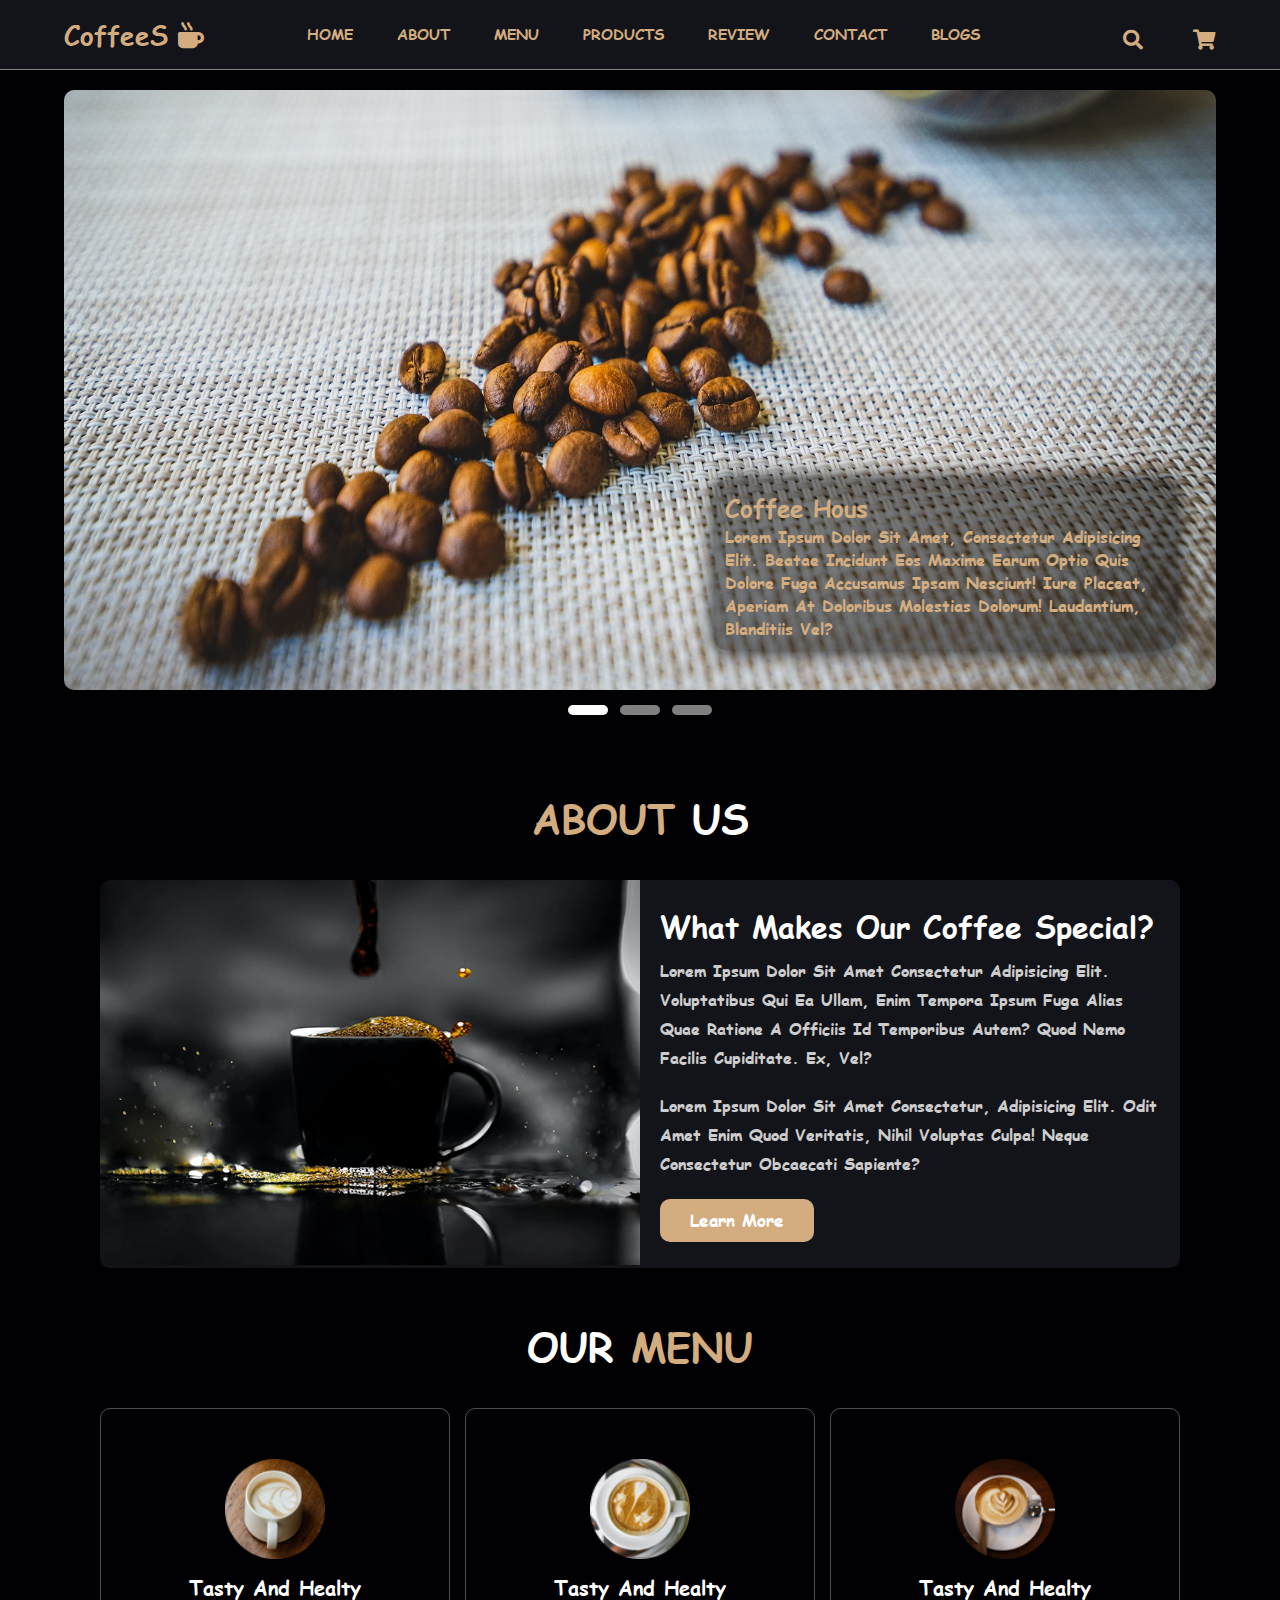
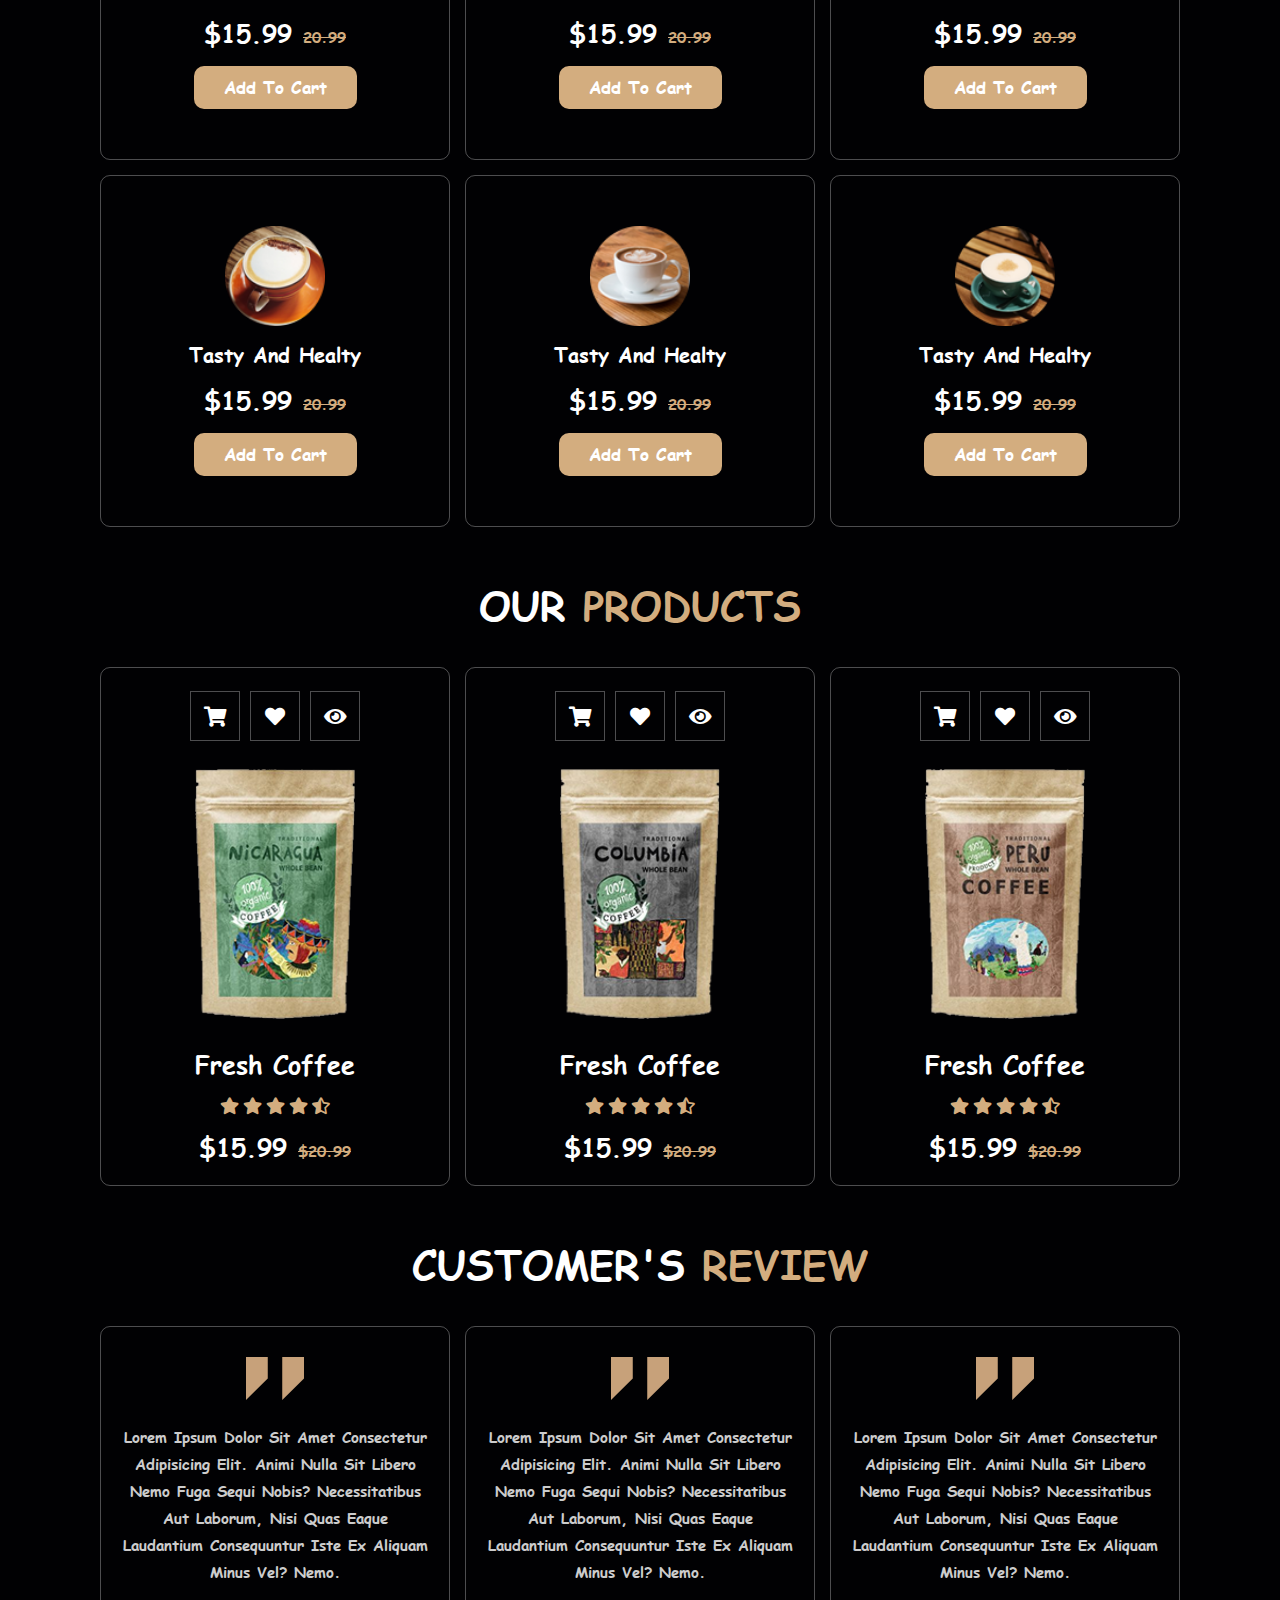
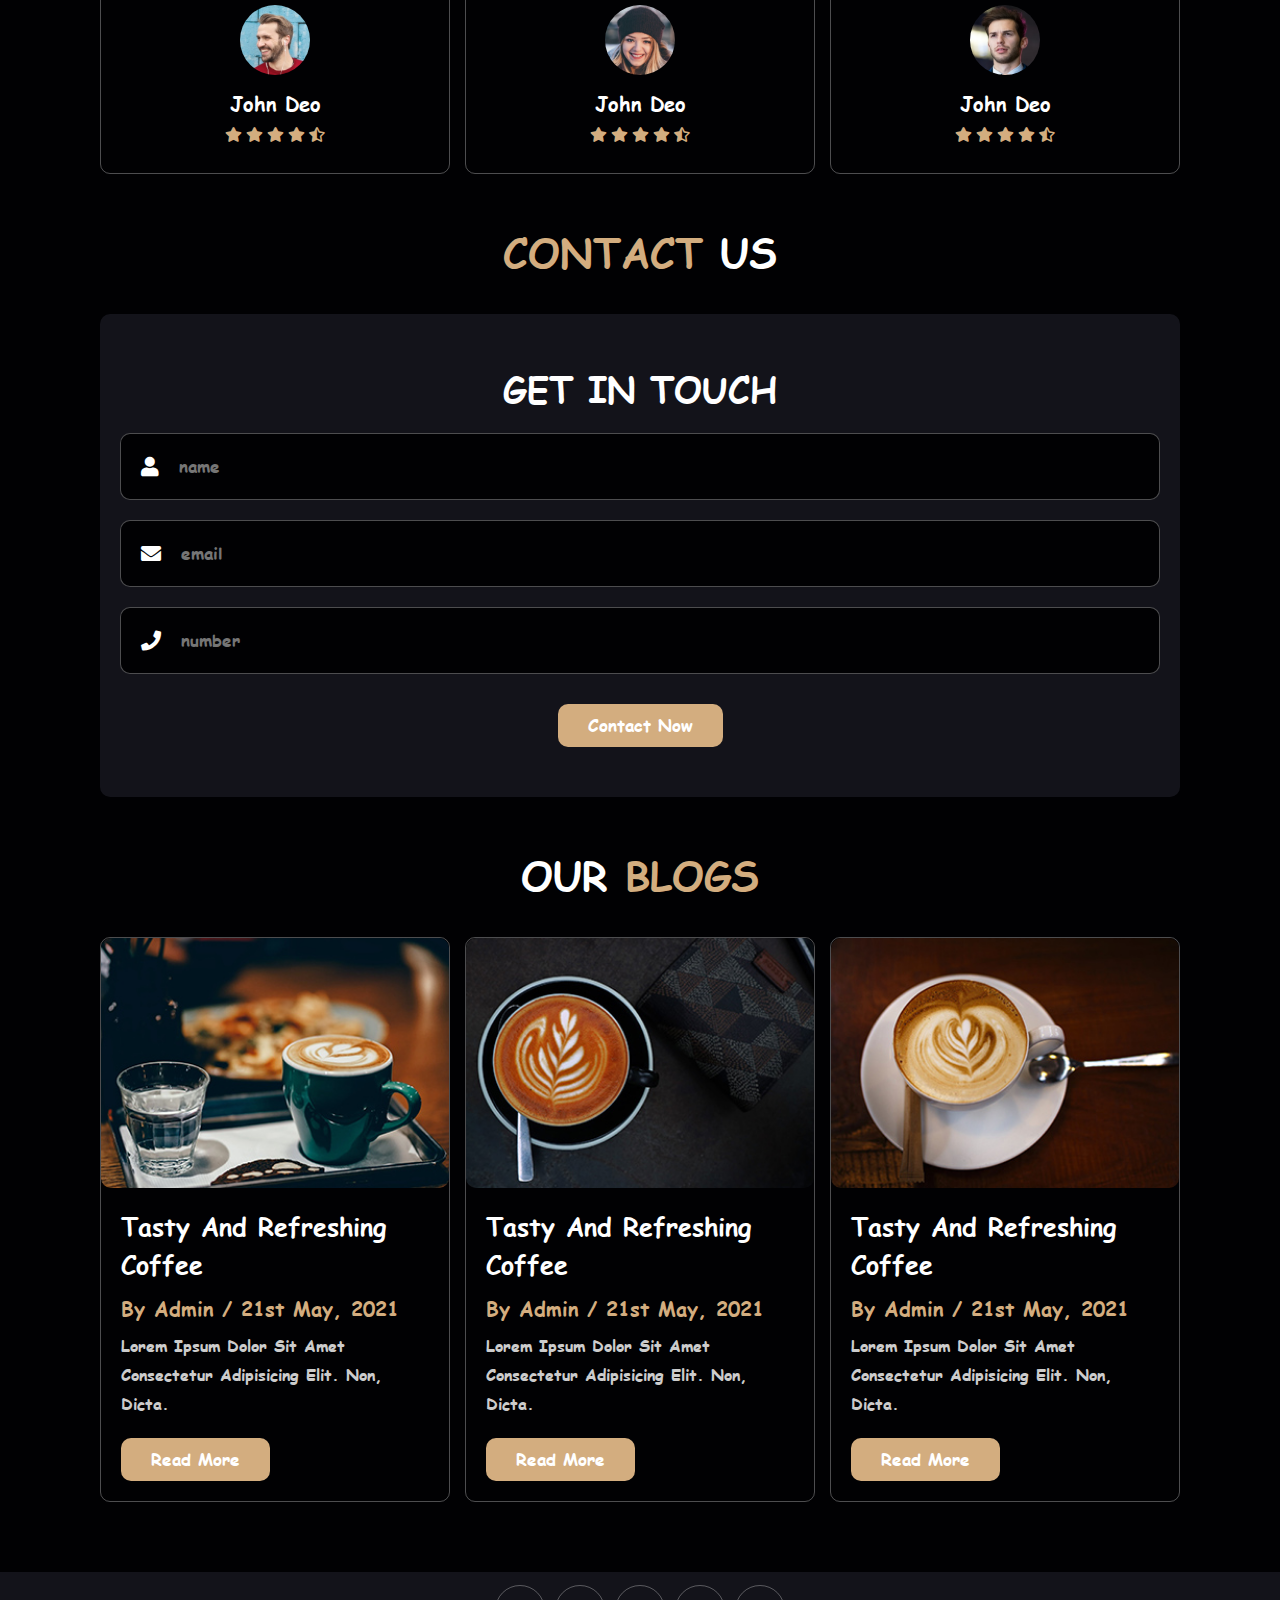
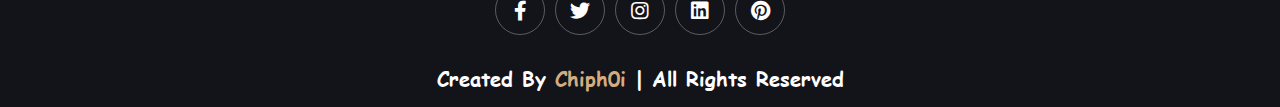
<file: index.html>
<!DOCTYPE html>
<html lang="en">
  <head>
    <meta charset="UTF-8" />
    <meta http-equiv="X-UA-Compatible" content="IE=edge" />
    <meta name="viewport" content="width=device-width, initial-scale=1.0" />
    <link rel="stylesheet" href="./assets/css/style.css" />
    <link rel="stylesheet" href="https://cdnjs.cloudflare.com/ajax/libs/font-awesome/5.15.1/css/all.min.css" />
    <title>CoffeeS</title>
  </head>
  <body>
    <div id="main">
      <!-- header starts -->
      <div id="header">
        <div id="logo" class="logo__header">
          <a href="#home">coffeeS<i class="fas fa-mug-hot"></i></a>
        </div>
        <nav id="menu" class="menu__header">
          <ul class="nav-content">
            <li><a href="#">home</a></li>
            <li><a href="#about">about</a></li>
            <li><a href="#menus">menu</a></li>
            <li><a href="#products">products</a></li>
            <li><a href="#review">review</a></li>
            <li><a href="#contact">contact</a></li>
            <li><a href="#blogs">blogs</a></li>
          </ul>
        </nav>
        <div id="icon-header" class="icon__header">
          <div class="icon-right fas fa-bars" id="menu-btn"></div>
          <div class="icon-right fas fa-shopping-cart" id="cart-icon"></div>
          <div class="icon-right fas fa-search" id="search-icon"></div>
        </div>
        <div class="search-form">
          <input type="search" id="search-box" placeholder="search here..." />
          <label for="search-box" class="fas fa-search"></label>
        </div>
  
        <div class="cart-items-container">
          <div class="cart-item">
            <span class="fas fa-times"></span>
            <img src="./assets/image/cart-item-1.png" alt="" />
            <div class="content">
              <h3>cart item 01</h3>
              <div class="price">$15.99/-</div>
            </div>
          </div>
          <div class="cart-item">
            <span class="fas fa-times"></span>
            <img src="./assets/image/cart-item-2.png" alt="" />
            <div class="content">
              <h3>cart item 02</h3>
              <div class="price">$15.99/-</div>
            </div>
          </div>
          <div class="cart-item">
            <span class="fas fa-times"></span>
            <img src="./assets/image/cart-item-3.png" alt="" />
            <div class="content">
              <h3>cart item 03</h3>
              <div class="price">$15.99/-</div>
            </div>
          </div>
          <div class="cart-item">
            <span class="fas fa-times"></span>
            <img src="./assets/image/cart-item-4.png" alt="" />
            <div class="content">
              <h3>cart item 04</h3>
              <div class="price">$15.99/-</div>
            </div>
          </div>
          <a href="#" class="btn">checkout now</a>
        </div>
      </div>
      <!-- header ends -->
      <!-- slider starts -->
      <div class="slider">
        <div class="slide active">
          <img src="./assets/image/slides/slide1.jpg" alt="" />
          <div class="info__slide">
            <h2>Coffee hous</h2>
            <p>
              Lorem ipsum dolor sit amet, consectetur adipisicing elit. Beatae incidunt eos maxime earum optio quis dolore fuga accusamus ipsam nesciunt! Iure placeat, aperiam at doloribus molestias
              dolorum! Laudantium, blanditiis vel?
            </p>
          </div>
        </div>
        <div class="slide">
          <img src="./assets/image/slides/slide2.jpg" alt="" />
          <div class="info__slide">
            <h2>Coffee hous</h2>
            <p>Lorem ipsum dolor sit amet, consectetur adipisicing elit.</p>
          </div>
        </div>
        <div class="slide">
          <img src="./assets/image/slides/slide2.jpg" alt="" />
          <div class="info__slide">
            <h2>Coffee hous</h2>
            <p>
              Lorem ipsum dolor sit amet, consectetur adipisicing elit. Beatae incidunt eos maxime earum optio quis dolore fuga accusamus ipsam nesciunt! Iure placeat, aperiam at doloribus molestias
              dolorum! Laudantium, blanditiis vel?
            </p>
          </div>
        </div>
        <div class="navigation">
          <i class="fas fa-chevron-left prev-btn"></i>
          <i class="fas fa-chevron-right next-btn"></i>
        </div>
        <div class="navigation__visibility">
          <div class="slide-icon active"></div>
          <div class="slide-icon"></div>
          <div class="slide-icon"></div>
        </div>
      </div>
      <!-- slider ends -->
      <!-- about div starts -->
      <div class="content-main">
        <div class="about" id="about">
          <h1 class="heading"><span>about</span> us</h1>
    
          <div class="row">
            <div class="image">
              <img src="./assets/image/about-img.jpeg" alt="" />
            </div>
    
            <div class="content">
              <h3>what makes our coffee special?</h3>
              <p>
                Lorem ipsum dolor sit amet consectetur adipisicing elit. Voluptatibus qui ea ullam, enim tempora ipsum fuga alias quae ratione a officiis id temporibus autem? Quod nemo facilis cupiditate.
                Ex, vel?
              </p>
              <p>Lorem ipsum dolor sit amet consectetur, adipisicing elit. Odit amet enim quod veritatis, nihil voluptas culpa! Neque consectetur obcaecati sapiente?</p>
              <a href="#" class="btn">learn more</a>
            </div>
          </div>
        </div>
    
        <!-- about div ends -->
    
        <!-- menu div starts  -->
    
        <div id="menus" class="menu" >
          <h1 class="heading">our <span>menu</span></h1>
    
          <div class="box-container">
            <div class="box">
              <img src="./assets/image/menu-1.png" alt="" />
              <h3>tasty and healty</h3>
              <div class="price">$15.99 <span>20.99</span></div>
              <a href="#" class="btn">add to cart</a>
            </div>
    
            <div class="box">
              <img src="./assets/image/menu-2.png" alt="" />
              <h3>tasty and healty</h3>
              <div class="price">$15.99 <span>20.99</span></div>
              <a href="#" class="btn">add to cart</a>
            </div>
    
            <div class="box">
              <img src="./assets/image/menu-3.png" alt="" />
              <h3>tasty and healty</h3>
              <div class="price">$15.99 <span>20.99</span></div>
              <a href="#" class="btn">add to cart</a>
            </div>
    
            <div class="box">
              <img src="./assets/image/menu-4.png" alt="" />
              <h3>tasty and healty</h3>
              <div class="price">$15.99 <span>20.99</span></div>
              <a href="#" class="btn">add to cart</a>
            </div>
    
            <div class="box">
              <img src="./assets/image/menu-5.png" alt="" />
              <h3>tasty and healty</h3>
              <div class="price">$15.99 <span>20.99</span></div>
              <a href="#" class="btn">add to cart</a>
            </div>
    
            <div class="box">
              <img src="./assets/image/menu-6.png" alt="" />
              <h3>tasty and healty</h3>
              <div class="price">$15.99 <span>20.99</span></div>
              <a href="#" class="btn">add to cart</a>
            </div>
          </div>
        </div>
    
        <!-- menu div ends -->
    
        <div class="products" id="products">
          <h1 class="heading">our <span>products</span></h1>
    
          <div class="box-container">
            <div class="box">
              <div class="icons">
                <a href="#" class="fas fa-shopping-cart"></a>
                <a href="#" class="fas fa-heart"></a>
                <a href="#" class="fas fa-eye"></a>
              </div>
              <div class="image">
                <img src="./assets/image/product-1.png" alt="" />
              </div>
              <div class="content">
                <h3>fresh coffee</h3>
                <div class="stars">
                  <i class="fas fa-star"></i>
                  <i class="fas fa-star"></i>
                  <i class="fas fa-star"></i>
                  <i class="fas fa-star"></i>
                  <i class="fas fa-star-half-alt"></i>
                </div>
                <div class="price">$15.99 <span>$20.99</span></div>
              </div>
            </div>
    
            <div class="box">
              <div class="icons">
                <a href="#" class="fas fa-shopping-cart"></a>
                <a href="#" class="fas fa-heart"></a>
                <a href="#" class="fas fa-eye"></a>
              </div>
              <div class="image">
                <img src="./assets/image/product-2.png" alt="" />
              </div>
              <div class="content">
                <h3>fresh coffee</h3>
                <div class="stars">
                  <i class="fas fa-star"></i>
                  <i class="fas fa-star"></i>
                  <i class="fas fa-star"></i>
                  <i class="fas fa-star"></i>
                  <i class="fas fa-star-half-alt"></i>
                </div>
                <div class="price">$15.99 <span>$20.99</span></div>
              </div>
            </div>
    
            <div class="box">
              <div class="icons">
                <a href="#" class="fas fa-shopping-cart"></a>
                <a href="#" class="fas fa-heart"></a>
                <a href="#" class="fas fa-eye"></a>
              </div>
              <div class="image">
                <img src="./assets/image/product-3.png" alt="" />
              </div>
              <div class="content">
                <h3>fresh coffee</h3>
                <div class="stars">
                  <i class="fas fa-star"></i>
                  <i class="fas fa-star"></i>
                  <i class="fas fa-star"></i>
                  <i class="fas fa-star"></i>
                  <i class="fas fa-star-half-alt"></i>
                </div>
                <div class="price">$15.99 <span>$20.99</span></div>
              </div>
            </div>
          </div>
        </div>
    
        <!-- review div starts  -->
    
        <div class="review" id="review">
          <h1 class="heading">customer's <span>review</span></h1>
    
          <div class="box-container">
            <div class="box">
              <img src="./assets/image/quote-img.png" alt="" class="quote" />
              <p>
                Lorem ipsum dolor sit amet consectetur adipisicing elit. Animi nulla sit libero nemo fuga sequi nobis? Necessitatibus aut laborum, nisi quas eaque laudantium consequuntur iste ex aliquam
                minus vel? Nemo.
              </p>
              <img src="./assets/image/pic-1.png" class="user" alt="" />
              <h3>john deo</h3>
              <div class="stars">
                <i class="fas fa-star"></i>
                <i class="fas fa-star"></i>
                <i class="fas fa-star"></i>
                <i class="fas fa-star"></i>
                <i class="fas fa-star-half-alt"></i>
              </div>
            </div>
    
            <div class="box">
              <img src="./assets/image/quote-img.png" alt="" class="quote" />
              <p>
                Lorem ipsum dolor sit amet consectetur adipisicing elit. Animi nulla sit libero nemo fuga sequi nobis? Necessitatibus aut laborum, nisi quas eaque laudantium consequuntur iste ex aliquam
                minus vel? Nemo.
              </p>
              <img src="./assets/image/pic-2.png" class="user" alt="" />
              <h3>john deo</h3>
              <div class="stars">
                <i class="fas fa-star"></i>
                <i class="fas fa-star"></i>
                <i class="fas fa-star"></i>
                <i class="fas fa-star"></i>
                <i class="fas fa-star-half-alt"></i>
              </div>
            </div>
    
            <div class="box">
              <img src="./assets/image/quote-img.png" alt="" class="quote" />
              <p>
                Lorem ipsum dolor sit amet consectetur adipisicing elit. Animi nulla sit libero nemo fuga sequi nobis? Necessitatibus aut laborum, nisi quas eaque laudantium consequuntur iste ex aliquam
                minus vel? Nemo.
              </p>
              <img src="./assets/image/pic-3.png" class="user" alt="" />
              <h3>john deo</h3>
              <div class="stars">
                <i class="fas fa-star"></i>
                <i class="fas fa-star"></i>
                <i class="fas fa-star"></i>
                <i class="fas fa-star"></i>
                <i class="fas fa-star-half-alt"></i>
              </div>
            </div>
          </div>
        </div>
    
        <!-- review div ends -->
    
        <!-- contact div starts  -->
    
        <div class="contact" id="contact">
          <h1 class="heading"><span>contact</span> us</h1>
    
          <div class="row">
    
            <form action="">
              <h3>get in touch</h3>
              <div class="inputBox">
                <span class="fas fa-user"></span>
                <input type="text" placeholder="name" />
              </div>
              <div class="inputBox">
                <span class="fas fa-envelope"></span>
                <input type="email" placeholder="email" />
              </div>
              <div class="inputBox">
                <span class="fas fa-phone"></span>
                <input type="number" placeholder="number" />
              </div>
              <input type="submit" value="contact now" class="btn" />
            </form>
          </div>
        </div>
    
        <!-- contact div ends -->
    
        <!-- blogs div starts  -->
    
        <div class="blogs" id="blogs">
          <h1 class="heading">our <span>blogs</span></h1>
    
          <div class="box-container">
            <div class="box">
              <div class="image">
                <img src="./assets/image/blog-1.jpeg" alt="" />
              </div>
              <div class="content">
                <a href="#" class="title">tasty and refreshing coffee</a>
                <span>by admin / 21st may, 2021</span>
                <p>Lorem ipsum dolor sit amet consectetur adipisicing elit. Non, dicta.</p>
                <a href="#" class="btn">read more</a>
              </div>
            </div>
    
            <div class="box">
              <div class="image">
                <img src="./assets/image/blog-2.jpeg" alt="" />
              </div>
              <div class="content">
                <a href="#" class="title">tasty and refreshing coffee</a>
                <span>by admin / 21st may, 2021</span>
                <p>Lorem ipsum dolor sit amet consectetur adipisicing elit. Non, dicta.</p>
                <a href="#" class="btn">read more</a>
              </div>
            </div>
    
            <div class="box">
              <div class="image">
                <img src="./assets/image/blog-3.jpeg" alt="" />
              </div>
              <div class="content">
                <a href="#" class="title">tasty and refreshing coffee</a>
                <span>by admin / 21st may, 2021</span>
                <p>Lorem ipsum dolor sit amet consectetur adipisicing elit. Non, dicta.</p>
                <a href="#" class="btn">read more</a>
              </div>
            </div>
          </div>
        </div>
    
        <!-- blogs div ends -->
      </div>
    
        <!-- footer div starts  -->
    
        <div class="footer">
          <div class="share">
            <a href="#" class="fab fa-facebook-f"></a>
            <a href="#" class="fab fa-twitter"></a>
            <a href="#" class="fab fa-instagram"></a>
            <a href="#" class="fab fa-linkedin"></a>
            <a href="#" class="fab fa-pinterest"></a>
          </div>
          <div class="credit">created by <span>chiph0i</span> | all rights reserved</div>
        </div>
    <script src="./assets/javascript/script.js"></script>
  </body>
</html>
</file>
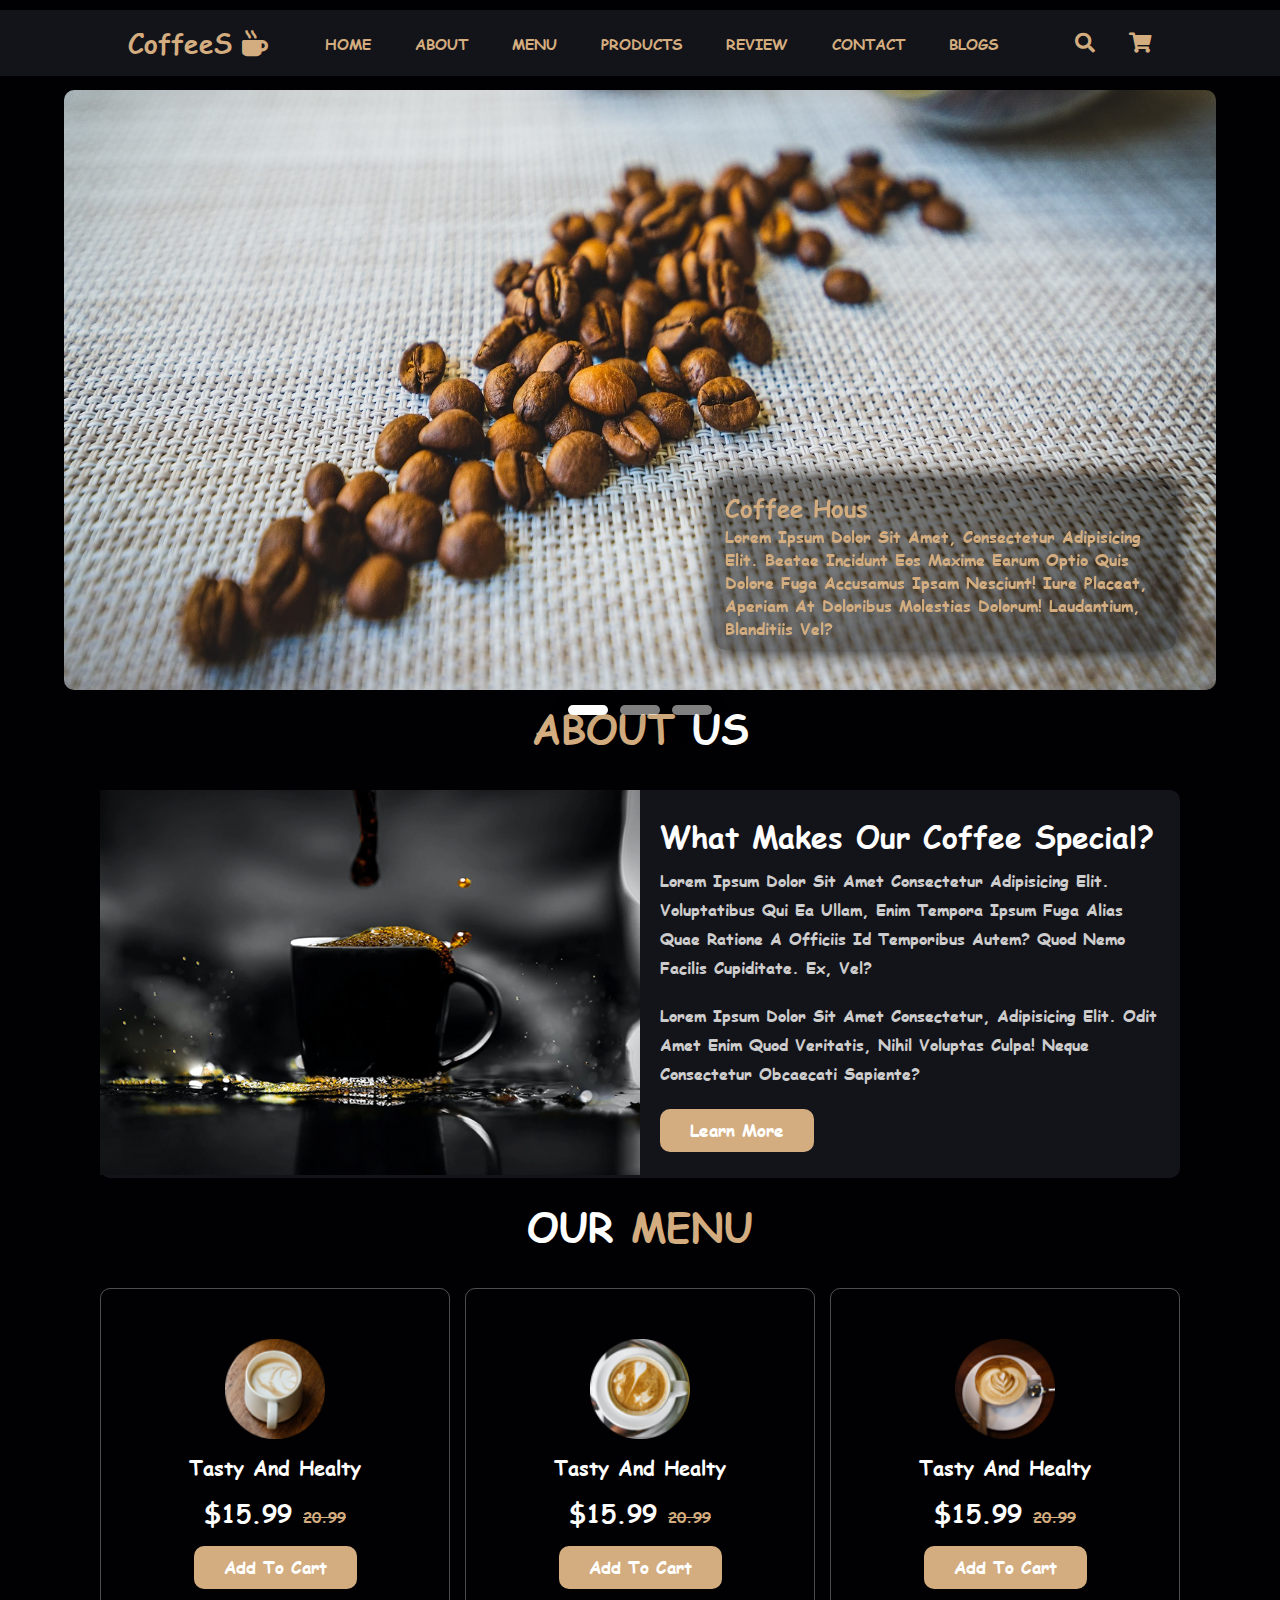
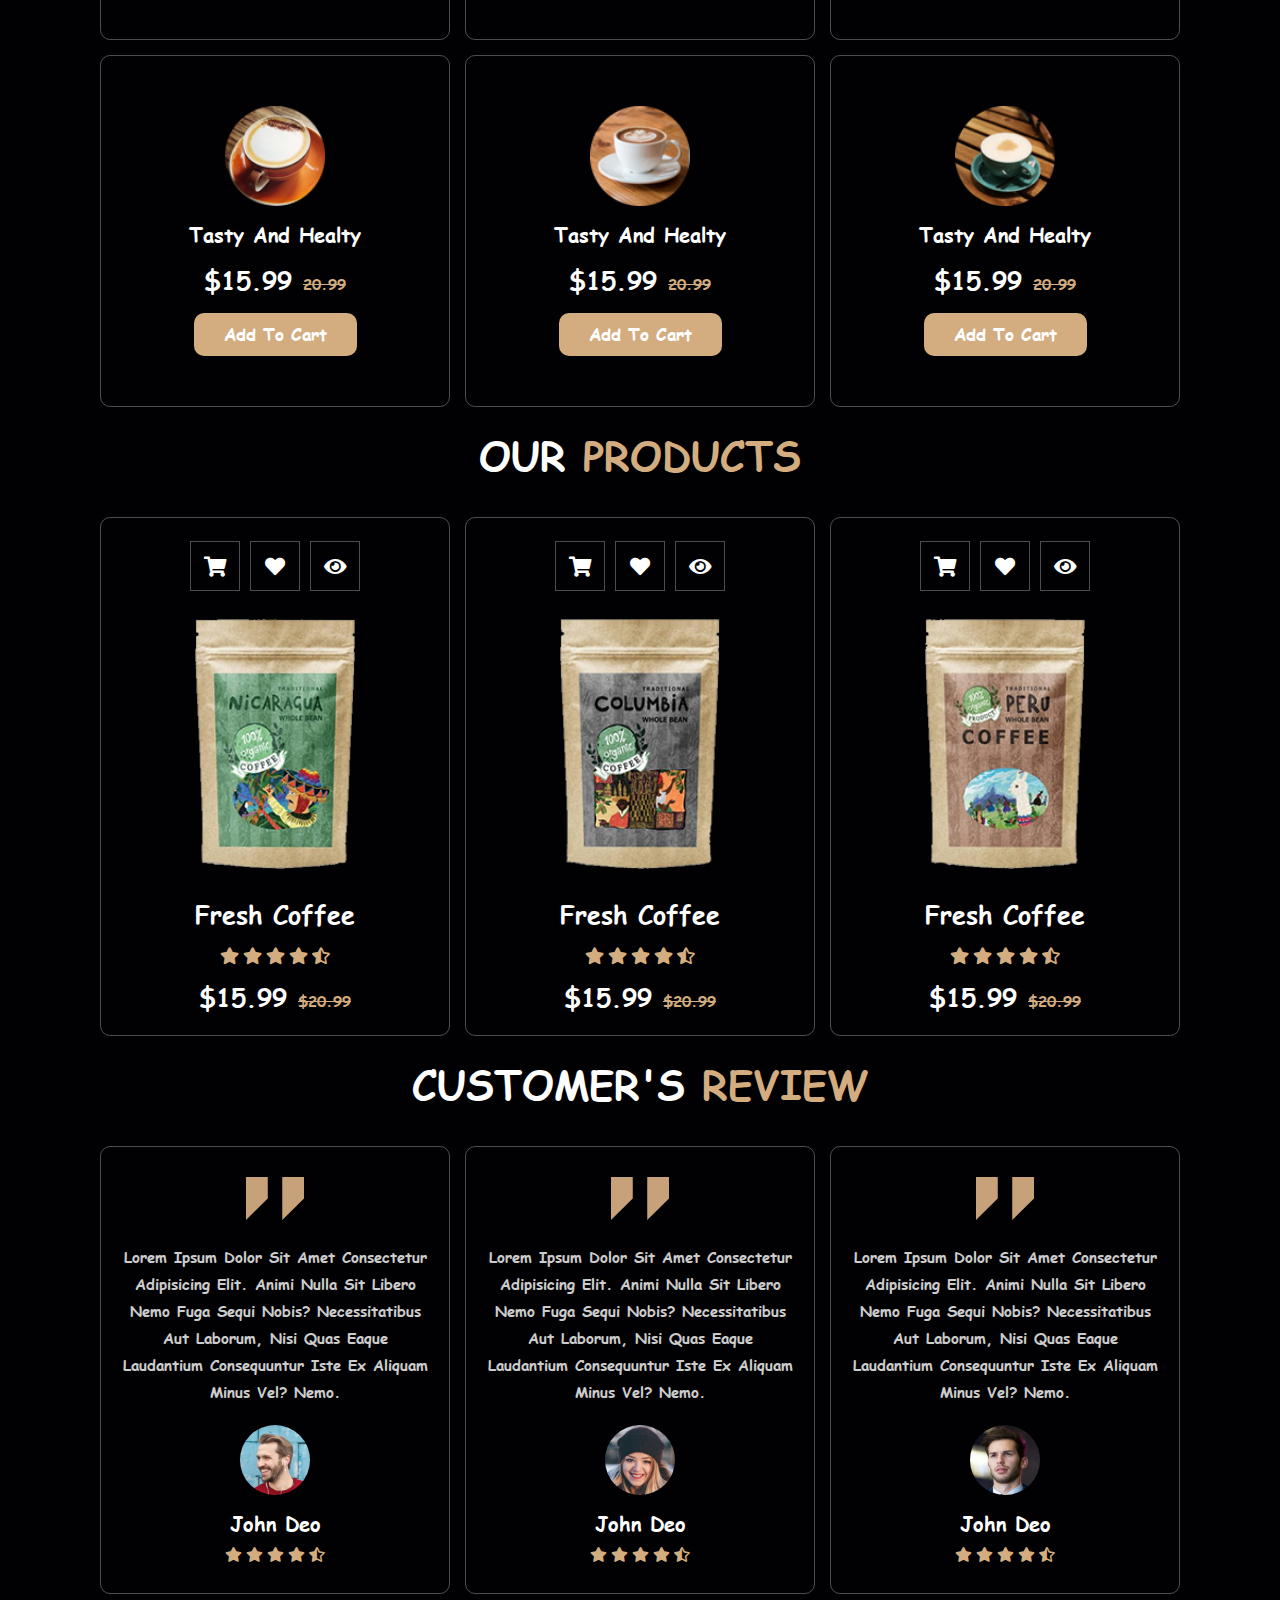
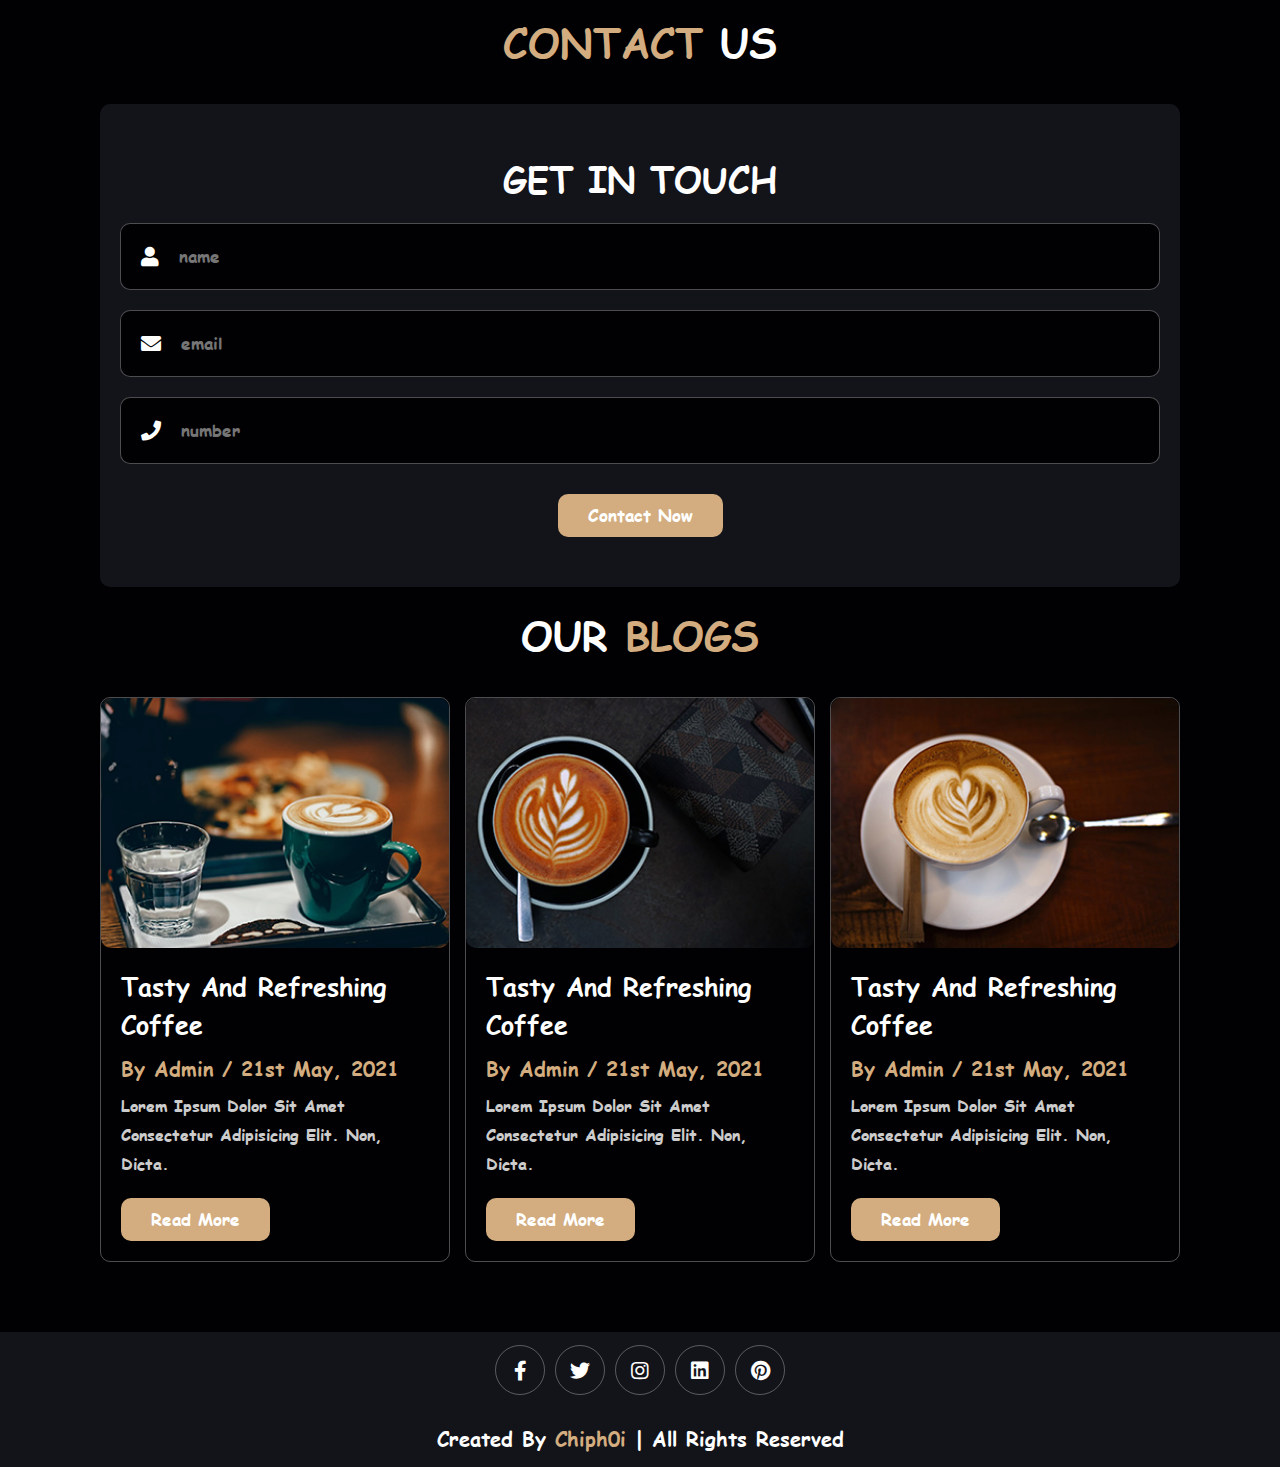
<file: coffeeS/index.html>
<!DOCTYPE html>
<html lang="en">
  <head>
    <meta charset="UTF-8" />
    <meta http-equiv="X-UA-Compatible" content="IE=edge" />
    <meta name="viewport" content="width=device-width, initial-scale=1.0" />
    <link rel="stylesheet" href="./assets/css/style.css" />
    <link rel="stylesheet" href="https://cdnjs.cloudflare.com/ajax/libs/font-awesome/5.15.1/css/all.min.css" />
    <title>CoffeeS</title>
  </head>
  <body>
    <div id="main">
      <!-- header starts -->
      <div id="header">
        <div id="logo" class="logo__header">
          <a href="#home">coffeeS<i class="fas fa-mug-hot"></i></a>
        </div>
        <nav id="menu" class="menu__header">
          <ul class="nav-content">
            <li><a href="#home">home</a></li>
            <li><a href="#about">about</a></li>
            <li><a href="#menus">menu</a></li>
            <li><a href="#products">products</a></li>
            <li><a href="#review">review</a></li>
            <li><a href="#contact">contact</a></li>
            <li><a href="#blogs">blogs</a></li>
          </ul>
        </nav>
        <div id="icon-header" class="icon__header">
          <div class="icon-right fas fa-search" id="search-icon"></div>
          <div class="icon-right fas fa-shopping-cart" id="cart-icon"></div>
        </div>
      </div>
      <!-- header ends -->
      <!-- slider starts -->
      <div class="slider">
        <div class="slide active">
          <img src="./assets/image/slides/slide1.jpg" alt="" />
          <div class="info__slide">
            <h2>Coffee hous</h2>
            <p>
              Lorem ipsum dolor sit amet, consectetur adipisicing elit. Beatae incidunt eos maxime earum optio quis dolore fuga accusamus ipsam nesciunt! Iure placeat, aperiam at doloribus molestias
              dolorum! Laudantium, blanditiis vel?
            </p>
          </div>
        </div>
        <div class="slide">
          <img src="./assets/image/slides/slide2.jpg" alt="" />
          <div class="info__slide">
            <h2>Coffee hous</h2>
            <p>Lorem ipsum dolor sit amet, consectetur adipisicing elit.</p>
          </div>
        </div>
        <div class="slide">
          <img src="./assets/image/slides/slide2.jpg" alt="" />
          <div class="info__slide">
            <h2>Coffee hous</h2>
            <p>
              Lorem ipsum dolor sit amet, consectetur adipisicing elit. Beatae incidunt eos maxime earum optio quis dolore fuga accusamus ipsam nesciunt! Iure placeat, aperiam at doloribus molestias
              dolorum! Laudantium, blanditiis vel?
            </p>
          </div>
        </div>
        <div class="navigation">
          <i class="fas fa-chevron-left prev-btn"></i>
          <i class="fas fa-chevron-right next-btn"></i>
        </div>
        <div class="navigation__visibility">
          <div class="slide-icon active"></div>
          <div class="slide-icon"></div>
          <div class="slide-icon"></div>
        </div>
      </div>
      <!-- slider ends -->
      <!-- about div starts -->
      <div class="content-main">
        <div class="about" id="about">
          <h1 class="heading"><span>about</span> us</h1>
    
          <div class="row">
            <div class="image">
              <img src="./assets/image/about-img.jpeg" alt="" />
            </div>
    
            <div class="content">
              <h3>what makes our coffee special?</h3>
              <p>
                Lorem ipsum dolor sit amet consectetur adipisicing elit. Voluptatibus qui ea ullam, enim tempora ipsum fuga alias quae ratione a officiis id temporibus autem? Quod nemo facilis cupiditate.
                Ex, vel?
              </p>
              <p>Lorem ipsum dolor sit amet consectetur, adipisicing elit. Odit amet enim quod veritatis, nihil voluptas culpa! Neque consectetur obcaecati sapiente?</p>
              <a href="#" class="btn">learn more</a>
            </div>
          </div>
        </div>
    
        <!-- about div ends -->
    
        <!-- menu div starts  -->
    
        <div id="menus" class="menu" >
          <h1 class="heading">our <span>menu</span></h1>
    
          <div class="box-container">
            <div class="box">
              <img src="./assets/image/menu-1.png" alt="" />
              <h3>tasty and healty</h3>
              <div class="price">$15.99 <span>20.99</span></div>
              <a href="#" class="btn">add to cart</a>
            </div>
    
            <div class="box">
              <img src="./assets/image/menu-2.png" alt="" />
              <h3>tasty and healty</h3>
              <div class="price">$15.99 <span>20.99</span></div>
              <a href="#" class="btn">add to cart</a>
            </div>
    
            <div class="box">
              <img src="./assets/image/menu-3.png" alt="" />
              <h3>tasty and healty</h3>
              <div class="price">$15.99 <span>20.99</span></div>
              <a href="#" class="btn">add to cart</a>
            </div>
    
            <div class="box">
              <img src="./assets/image/menu-4.png" alt="" />
              <h3>tasty and healty</h3>
              <div class="price">$15.99 <span>20.99</span></div>
              <a href="#" class="btn">add to cart</a>
            </div>
    
            <div class="box">
              <img src="./assets/image/menu-5.png" alt="" />
              <h3>tasty and healty</h3>
              <div class="price">$15.99 <span>20.99</span></div>
              <a href="#" class="btn">add to cart</a>
            </div>
    
            <div class="box">
              <img src="./assets/image/menu-6.png" alt="" />
              <h3>tasty and healty</h3>
              <div class="price">$15.99 <span>20.99</span></div>
              <a href="#" class="btn">add to cart</a>
            </div>
          </div>
        </div>
    
        <!-- menu div ends -->
    
        <div class="products" id="products">
          <h1 class="heading">our <span>products</span></h1>
    
          <div class="box-container">
            <div class="box">
              <div class="icons">
                <a href="#" class="fas fa-shopping-cart"></a>
                <a href="#" class="fas fa-heart"></a>
                <a href="#" class="fas fa-eye"></a>
              </div>
              <div class="image">
                <img src="./assets/image/product-1.png" alt="" />
              </div>
              <div class="content">
                <h3>fresh coffee</h3>
                <div class="stars">
                  <i class="fas fa-star"></i>
                  <i class="fas fa-star"></i>
                  <i class="fas fa-star"></i>
                  <i class="fas fa-star"></i>
                  <i class="fas fa-star-half-alt"></i>
                </div>
                <div class="price">$15.99 <span>$20.99</span></div>
              </div>
            </div>
    
            <div class="box">
              <div class="icons">
                <a href="#" class="fas fa-shopping-cart"></a>
                <a href="#" class="fas fa-heart"></a>
                <a href="#" class="fas fa-eye"></a>
              </div>
              <div class="image">
                <img src="./assets/image/product-2.png" alt="" />
              </div>
              <div class="content">
                <h3>fresh coffee</h3>
                <div class="stars">
                  <i class="fas fa-star"></i>
                  <i class="fas fa-star"></i>
                  <i class="fas fa-star"></i>
                  <i class="fas fa-star"></i>
                  <i class="fas fa-star-half-alt"></i>
                </div>
                <div class="price">$15.99 <span>$20.99</span></div>
              </div>
            </div>
    
            <div class="box">
              <div class="icons">
                <a href="#" class="fas fa-shopping-cart"></a>
                <a href="#" class="fas fa-heart"></a>
                <a href="#" class="fas fa-eye"></a>
              </div>
              <div class="image">
                <img src="./assets/image/product-3.png" alt="" />
              </div>
              <div class="content">
                <h3>fresh coffee</h3>
                <div class="stars">
                  <i class="fas fa-star"></i>
                  <i class="fas fa-star"></i>
                  <i class="fas fa-star"></i>
                  <i class="fas fa-star"></i>
                  <i class="fas fa-star-half-alt"></i>
                </div>
                <div class="price">$15.99 <span>$20.99</span></div>
              </div>
            </div>
          </div>
        </div>
    
        <!-- review div starts  -->
    
        <div class="review" id="review">
          <h1 class="heading">customer's <span>review</span></h1>
    
          <div class="box-container">
            <div class="box">
              <img src="./assets/image/quote-img.png" alt="" class="quote" />
              <p>
                Lorem ipsum dolor sit amet consectetur adipisicing elit. Animi nulla sit libero nemo fuga sequi nobis? Necessitatibus aut laborum, nisi quas eaque laudantium consequuntur iste ex aliquam
                minus vel? Nemo.
              </p>
              <img src="./assets/image/pic-1.png" class="user" alt="" />
              <h3>john deo</h3>
              <div class="stars">
                <i class="fas fa-star"></i>
                <i class="fas fa-star"></i>
                <i class="fas fa-star"></i>
                <i class="fas fa-star"></i>
                <i class="fas fa-star-half-alt"></i>
              </div>
            </div>
    
            <div class="box">
              <img src="./assets/image/quote-img.png" alt="" class="quote" />
              <p>
                Lorem ipsum dolor sit amet consectetur adipisicing elit. Animi nulla sit libero nemo fuga sequi nobis? Necessitatibus aut laborum, nisi quas eaque laudantium consequuntur iste ex aliquam
                minus vel? Nemo.
              </p>
              <img src="./assets/image/pic-2.png" class="user" alt="" />
              <h3>john deo</h3>
              <div class="stars">
                <i class="fas fa-star"></i>
                <i class="fas fa-star"></i>
                <i class="fas fa-star"></i>
                <i class="fas fa-star"></i>
                <i class="fas fa-star-half-alt"></i>
              </div>
            </div>
    
            <div class="box">
              <img src="./assets/image/quote-img.png" alt="" class="quote" />
              <p>
                Lorem ipsum dolor sit amet consectetur adipisicing elit. Animi nulla sit libero nemo fuga sequi nobis? Necessitatibus aut laborum, nisi quas eaque laudantium consequuntur iste ex aliquam
                minus vel? Nemo.
              </p>
              <img src="./assets/image/pic-3.png" class="user" alt="" />
              <h3>john deo</h3>
              <div class="stars">
                <i class="fas fa-star"></i>
                <i class="fas fa-star"></i>
                <i class="fas fa-star"></i>
                <i class="fas fa-star"></i>
                <i class="fas fa-star-half-alt"></i>
              </div>
            </div>
          </div>
        </div>
    
        <!-- review div ends -->
    
        <!-- contact div starts  -->
    
        <div class="contact" id="contact">
          <h1 class="heading"><span>contact</span> us</h1>
    
          <div class="row">
    
            <form action="">
              <h3>get in touch</h3>
              <div class="inputBox">
                <span class="fas fa-user"></span>
                <input type="text" placeholder="name" />
              </div>
              <div class="inputBox">
                <span class="fas fa-envelope"></span>
                <input type="email" placeholder="email" />
              </div>
              <div class="inputBox">
                <span class="fas fa-phone"></span>
                <input type="number" placeholder="number" />
              </div>
              <input type="submit" value="contact now" class="btn" />
            </form>
          </div>
        </div>
    
        <!-- contact div ends -->
    
        <!-- blogs div starts  -->
    
        <div class="blogs" id="blogs">
          <h1 class="heading">our <span>blogs</span></h1>
    
          <div class="box-container">
            <div class="box">
              <div class="image">
                <img src="./assets/image/blog-1.jpeg" alt="" />
              </div>
              <div class="content">
                <a href="#" class="title">tasty and refreshing coffee</a>
                <span>by admin / 21st may, 2021</span>
                <p>Lorem ipsum dolor sit amet consectetur adipisicing elit. Non, dicta.</p>
                <a href="#" class="btn">read more</a>
              </div>
            </div>
    
            <div class="box">
              <div class="image">
                <img src="./assets/image/blog-2.jpeg" alt="" />
              </div>
              <div class="content">
                <a href="#" class="title">tasty and refreshing coffee</a>
                <span>by admin / 21st may, 2021</span>
                <p>Lorem ipsum dolor sit amet consectetur adipisicing elit. Non, dicta.</p>
                <a href="#" class="btn">read more</a>
              </div>
            </div>
    
            <div class="box">
              <div class="image">
                <img src="./assets/image/blog-3.jpeg" alt="" />
              </div>
              <div class="content">
                <a href="#" class="title">tasty and refreshing coffee</a>
                <span>by admin / 21st may, 2021</span>
                <p>Lorem ipsum dolor sit amet consectetur adipisicing elit. Non, dicta.</p>
                <a href="#" class="btn">read more</a>
              </div>
            </div>
          </div>
        </div>
    
        <!-- blogs div ends -->
      </div>
    
        <!-- footer div starts  -->
    
        <div class="footer">
          <div class="share">
            <a href="#" class="fab fa-facebook-f"></a>
            <a href="#" class="fab fa-twitter"></a>
            <a href="#" class="fab fa-instagram"></a>
            <a href="#" class="fab fa-linkedin"></a>
            <a href="#" class="fab fa-pinterest"></a>
          </div>
          <div class="credit">created by <span>chiph0i</span> | all rights reserved</div>
        </div>
    <script src="./assets/javascript/script.js"></script>
  </body>
</html>
</file>
<file: assets/css/style.css>
@font-face {
  font-family: Comic;
  src: url(../fonts/design.graffiti.comicsansmsgras.ttf);
}
* {
  font-family: Comic;
  margin: 0;
  padding: 0;
  box-sizing: border-box;
  text-decoration: none;
  text-transform: capitalize;
  border: none;
  list-style: none;
  transition: all 0.2s linear;
  color: var(--main-color);
}
:root {
  --main-color: #d3ad7f;
  --black: #13131a;
  --bg: #010103;
  --border: 0.1rem solid rgba(255, 255, 255, 0.3);
}
html {
  font-size: 62.5%;
  overflow-x: hidden;
  scroll-padding-top: 9rem;
  scroll-behavior: smooth;
}

html::-webkit-scrollbar {
  width: 0.8rem;
}

html::-webkit-scrollbar-track {
  background: transparent;
}

html::-webkit-scrollbar-thumb {
  background: #fff;
  border-radius: 5rem;
}
html {
  scroll-behavior: smooth;
  scroll-padding-top: 7rem;
}

body {
  background: var(--bg);
}

section {
  padding: 2rem 7%;
}

.heading {
  text-align: center;
  color: #fff;
  text-transform: uppercase;
  padding-bottom: 3.5rem;
  font-size: 4rem;
  margin-top: 50px;
}

.heading span {
  color: var(--main-color);
  text-transform: uppercase;
}

.btn {
  margin-top: 1rem;
  display: inline-block;
  padding: 0.9rem 3rem;
  font-size: 1.7rem;
  color: #fff;
  background: var(--main-color);
  cursor: pointer;
  border-radius: 10px;
}

.btn:hover {
  letter-spacing: 0.2rem;
}
#main {
  box-sizing: border-box;
}
#header {
  display: flex;
  justify-content: space-between;
  align-items: center;
  padding: 0 5%;
  background-color: var(--black);
  position: fixed;
  width: 100%;
  height: 70px;
  top: 0;
  z-index: 999;
  border-bottom: 1px solid gray;
}
#menu {
  line-height: 40px;
}
.logo__header {
  font-size: 26px;
}
.logo__header > a {
  font-weight: bold;
}
.logo__header > a > i {
  padding: 0 10px;
}
.menu__header .nav-content li {
  display: inline-block;
  padding: 0 20px;
}
.menu__header > .nav-content > li > a {
  font-size: 15px;
  font-weight: bold;
  text-transform: uppercase;
}

#menu-btn {
  display: none;
}
.icon-right {
  font-size: 20px;
  cursor: pointer;
  float: right;
  margin: 10px 0 0 50px;
}
.icon-right:hover,
.menu__header > .nav-content > li:hover > a {
  color: rgb(56, 41, 41);
  transition: 0.3s linear;
}
#header .search-form {
  position: absolute;
  top: 100%;
  right: 7%;
  background: var(--black);
  width: 50rem;
  height: 5rem;
  display: flex;
  align-items: center;
  transform: scaleY(0);
  transform-origin: top;
  border-radius: 10px;
  border: 1px solid gray;
}

#header .search-form.active {
  transform: scaleY(1);
}

#header .search-form input {
  height: 100%;
  width: 100%;
  font-size: 1.6rem;
  color: var(--main-color);
  padding: 1rem;
  background-color: var(--black);
  text-transform: none;
  border-top-left-radius: 10px;
  border-bottom-left-radius: 10px;
}

#header .search-form label {
  cursor: pointer;
  font-size: 2.2rem;
  margin-right: 1.5rem;
  margin-left: 1.5rem;
  color: var(--main-color);
}

#header .search-form label:hover {
  color: var(--main-color);
}

#header .cart-items-container {
  position: absolute;
  top: 100%;
  right: -100%;
  height: calc(100vh - 9.5rem);
  width: 35rem;
  background: var(--black);
  border: 1px solid gray;
  padding: 0 1.5rem;
  border-radius: 10px;
}

#header .cart-items-container.active {
  right: 0;
}

#header .cart-items-container .cart-item {
  position: relative;
  margin: 2rem 0;
  display: flex;
  align-items: center;
  gap: 1.5rem;
}

#header .cart-items-container .cart-item .fa-times {
  position: absolute;
  top: 1rem;
  right: 1rem;
  font-size: 2rem;
  cursor: pointer;
  color: var(--main-color);
}

#header .cart-items-container .cart-item .fa-times:hover {
  color: rgb(91, 76, 76);
}

#header .cart-items-container .cart-item img {
  height: 7rem;
}

#header .cart-items-container .cart-item .content h3 {
  font-size: 2rem;
  color: #fff;
  padding-bottom: 0.5rem;
}

#header .cart-items-container .cart-item .content .price {
  font-size: 1.5rem;
  color: var(--main-color);
}

#header .cart-items-container .btn {
  width: 100%;
  text-align: center;
}
/* css header end */
/* css slide */
.slider {
  position: relative;
  margin: 10px auto 50px auto;
  width: 90%;
  top: 80px;
  display: grid;
  grid-template-columns: 1fr;
}
.slider .slide {
  position: absolute;
  width: 100%;
  height: 600px;
  opacity: 0;
}
.slider .slide.active {
  opacity: 1;
  transition: 3s;
}
.slider .slide img {
  position: absolute;
  width: 100%;
  height: 100%;
  border-radius: 10px;
}
.slider .slide .info__slide {
  position: absolute;
  bottom: 0;
  right: 0;
  margin: 0 40px 40px 0;
  padding: 10px;
  background-color: rgba(4, 4, 4, 0.481);
  width: 40%;
  border-radius: 10px;
  box-shadow: 0 0 25px rgba(0, 0, 0, 1);
  font-size: 16px;
}
.navigation {
  display: flex;
  height: 620px;
  justify-content: space-between;
  align-items: center;
  opacity: 0;
}
.navigation:hover {
  opacity: 1;
}
.prev-btn,
.next-btn {
  z-index: 999;
  font-size: 2rem;
  color: black;
  padding: 10px 10px;
  background-color: rgba(5, 5, 5, 0.344);
  border-radius: 5px;
  cursor: pointer;
}
.navigation__visibility {
  display: flex;
  z-index: 999;
  justify-content: center;
}
.navigation__visibility .slide-icon {
  background-color: rgba(255, 255, 255, 0.5);
  z-index: 999;
  width: 40px;
  height: 10px;
  cursor: pointer;
  transform: translateY(-5px);
  margin: 0 6px;
  border-radius: 10px;
}
.navigation__visibility .slide-icon:hover {
  background-color: rgba(255, 255, 255, 0.9);
}
.navigation__visibility .slide-icon.active {
  background-color: rgba(255, 255, 255, 1);
}
/* end slider */
.content-main {
  padding: 50px 100px;
}
.about .row {
  display: flex;
  align-items: center;
  background: var(--black);
  flex-wrap: wrap;
  margin-bottom: 20px;
  border-radius: 10px;
}

.about .row .image {
  flex: 1 1 45rem;
}

.about .row .image img {
  width: 100%;
  border-top-left-radius: 10px;
  border-bottom-left-radius: 10px;
}
.about .row .content {
  flex: 1 1 45rem;
  padding: 2rem;
}

.about .row .content h3 {
  font-size: 3rem;
  color: #fff;
}

.about .row .content p {
  font-size: 1.6rem;
  color: #ccc;
  padding: 1rem 0;
  line-height: 1.8;
}

.menu .box-container {
  display: grid;
  grid-template-columns: repeat(auto-fit, minmax(30rem, 1fr));
  gap: 1.5rem;
  margin-bottom: 20px;
}

.menu .box-container .box {
  padding: 5rem;
  text-align: center;
  border: var(--border);
  border-radius: 10px;
}

.menu .box-container .box img {
  height: 10rem;
}

.menu .box-container .box h3 {
  color: #fff;
  font-size: 2rem;
  padding: 1rem 0;
}

.menu .box-container .box .price {
  color: #fff;
  font-size: 2.5rem;
  padding: 0.5rem 0;
}

.menu .box-container .box .price span {
  font-size: 1.5rem;
  text-decoration: line-through;
  font-weight: lighter;
}

.menu .box-container .box:hover {
  background: #fff;
}

.menu .box-container .box:hover > * {
  color: var(--black);
}

.products .box-container {
  display: grid;
  grid-template-columns: repeat(auto-fit, minmax(30rem, 1fr));
  gap: 1.5rem;
  margin-bottom: 20px;
}

.products .box-container .box {
  text-align: center;
  border: var(--border);
  padding: 2rem;
  border-radius: 10px;
}

.products .box-container .box .icons a {
  height: 5rem;
  width: 5rem;
  line-height: 5rem;
  font-size: 2rem;
  border: var(--border);
  color: #fff;
  margin: 0.3rem;
}

.products .box-container .box .icons a:hover {
  background: var(--main-color);
}

.products .box-container .box .image {
  padding: 2.5rem 0;
}

.products .box-container .box .image img {
  height: 25rem;
}

.products .box-container .box .content h3 {
  color: #fff;
  font-size: 2.5rem;
}

.products .box-container .box .content .stars {
  padding: 1.5rem;
}

.products .box-container .box .content .stars i {
  font-size: 1.7rem;
  color: var(--main-color);
}

.products .box-container .box .content .price {
  color: #fff;
  font-size: 2.5rem;
}

.products .box-container .box .content .price span {
  text-decoration: line-through;
  font-weight: lighter;
  font-size: 1.5rem;
}

.review .box-container {
  display: grid;
  grid-template-columns: repeat(auto-fit, minmax(30rem, 1fr));
  gap: 1.5rem;
  margin-bottom: 20px;
}

.review .box-container .box {
  border: var(--border);
  text-align: center;
  padding: 3rem 2rem;
  border-radius: 10px;
}

.review .box-container .box p {
  font-size: 1.5rem;
  line-height: 1.8;
  color: #ccc;
  padding: 2rem 0;
}

.review .box-container .box .user {
  height: 7rem;
  width: 7rem;
  border-radius: 50%;
  object-fit: cover;
}

.review .box-container .box h3 {
  padding: 1rem 0;
  font-size: 2rem;
  color: #fff;
}

.review .box-container .box .stars i {
  font-size: 1.5rem;
  color: var(--main-color);
}

.contact .row {
  display: flex;
  background: var(--black);
  flex-wrap: wrap;
  gap: 1rem;
  margin-bottom: 20px;
  border-radius: 10px;
}

.contact .row form {
  flex: 1 1 45rem;
  padding: 5rem 2rem;
  text-align: center;
}

.contact .row form h3 {
  text-transform: uppercase;
  font-size: 3.5rem;
  color: #fff;
}

.contact .row form .inputBox {
  display: flex;
  justify-content: center;
  align-items: center;
  margin-top: 2rem;
  margin-bottom: 2rem;
  background: var(--bg);
  border: var(--border);
  border-radius: 10px;
}

.contact .row form .inputBox span {
  color: #fff;
  font-size: 2rem;
  padding-left: 2rem;
}

.contact .row form .inputBox input {
  width: 100%;
  padding: 2rem;
  font-size: 1.7rem;
  color: #fff;
  text-transform: none;
  background: none;
}

.blogs .box-container {
  display: grid;
  grid-template-columns: repeat(auto-fit, minmax(30rem, 1fr));
  gap: 1.5rem;
  margin-bottom: 20px;
}

.blogs .box-container .box {
  border: var(--border);
  border-radius: 10px;
}

.blogs .box-container .box .image {
  height: 25rem;
  overflow: hidden;
  width: 100%;
  border-radius: 10px;
}

.blogs .box-container .box .image img {
  height: 100%;
  object-fit: cover;
  width: 100%;
}

.blogs .box-container .box:hover .image img {
  transform: scale(1.2);
}

.blogs .box-container .box .content {
  padding: 2rem;
}

.blogs .box-container .box .content .title {
  font-size: 2.5rem;
  line-height: 1.5;
  color: #fff;
}

.blogs .box-container .box .content .title:hover {
  color: var(--main-color);
}

.blogs .box-container .box .content span {
  color: var(--main-color);
  display: block;
  padding-top: 1rem;
  font-size: 2rem;
}

.blogs .box-container .box .content p {
  font-size: 1.6rem;
  line-height: 1.8;
  color: #ccc;
  padding: 1rem 0;
}

.footer {
  background: var(--black);
  text-align: center;
}

.footer .share {
  padding: 1rem 0;
}

.footer .share a {
  height: 5rem;
  width: 5rem;
  line-height: 5rem;
  font-size: 2rem;
  color: #fff;
  border: var(--border);
  margin: 0.3rem;
  border-radius: 50%;
}

.footer .share a:hover {
  background-color: var(--main-color);
}
.footer .credit {
  font-size: 2rem;
  color: #fff;
  font-weight: lighter;
  padding: 1.5rem;
}

.footer .credit span {
  color: var(--main-color);
}
@media screen and (max-width: 1224px) {
  .menu__header > .nav-content > li > a {
    font-size: 13px;
  }

  .menu__header .nav-content li {
    padding: 0 15px;
  }
  .slider .slide {
    height: 400px;
  }
  .navigation {
    height: 410px;
  }
}
@media screen and (max-width: 1024px) {
  html {
    font-size: 50%;
  }
  #header {
    padding: 0 auto;
  }
  .menu__header .nav-content li {
    padding: 0 10px;
  }
  .icon-right {
    margin-left: 20px;
  }
  .menu__header > .nav-content > li > a {
    font-size: 10px;
  }
  .about .row .image img {
    border-top-right-radius: 10px;
  }
}

@media screen and (max-width: 767px) {
  #menu-btn {
    display: inline-block;
  }
  #header .menu__header {
    position: absolute;
    border-radius: 10px;
    top: 100%;
    left: 75%;
    background: var(--black);
    width: 20rem;
    border: 1px solid gray;
    height: calc(50vh - 7rem);
    display: none;
  }
  #header .menu__header.active {
    right: 0;
    display: block;
  }

  #header .menu__header a {
    color: var(--main-color);
    display: block;
    margin: 0.5rem 1rem;
    padding: 0.5rem;
    font-size: 2rem;
  }
  .slider {
    display: none;
  }
}
</file>
<file: coffeeS/assets/css/style.css>
@font-face {
  font-family: Comic;
  src: url(../fonts/design.graffiti.comicsansmsgras.ttf);
}
* {
  font-family: Comic;
  margin: 0;
  padding: 0;
  box-sizing: border-box;
  text-decoration: none;
  text-transform: capitalize;
  border: none;
  list-style: none;
  transition: all 0.2s linear;
  color: var(--main-color);
}
:root {
  --main-color: #d3ad7f;
  --black: #13131a;
  --bg: #010103;
  --border: 0.1rem solid rgba(255, 255, 255, 0.3);
}
html {
  font-size: 62.5%;
  overflow-x: hidden;
  scroll-padding-top: 9rem;
  scroll-behavior: smooth;
}

html::-webkit-scrollbar {
  width: 0.8rem;
}

html::-webkit-scrollbar-track {
  background: transparent;
}

html::-webkit-scrollbar-thumb {
  background: #fff;
  border-radius: 5rem;
}
html {
  scroll-behavior: smooth;
  scroll-padding-top: 7rem;
}

body {
  background: var(--bg);
}

section {
  padding: 2rem 7%;
}

.heading {
  text-align: center;
  color: #fff;
  text-transform: uppercase;
  padding-bottom: 3.5rem;
  font-size: 4rem;
}

.heading span {
  color: var(--main-color);
  text-transform: uppercase;
}

.btn {
  margin-top: 1rem;
  display: inline-block;
  padding: 0.9rem 3rem;
  font-size: 1.7rem;
  color: #fff;
  background: var(--main-color);
  cursor: pointer;
  border-radius: 10px;
}

.btn:hover {
  letter-spacing: 0.2rem;
}
#main {
  box-sizing: border-box;
}
#header {
  display: flex;
  justify-content: space-between;
  align-items: center;
  padding: 15px 10%;
  background-color: var(--black);
  position: fixed;
  width: 100%;
}
.logo__header {
  font-size: 26px;
}
.logo__header > a {
  font-weight: bold;
}
.logo__header > a > i {
  padding: 0 10px;
}
.menu__header .nav-content li {
  display: inline-block;
  padding: 0 20px;
}
.menu__header > .nav-content > li > a {
  font-size: 15px;
  font-weight: bold;
  text-transform: uppercase;
}
.icon-right:hover,
.menu__header > .nav-content > li:hover > a {
  color: rgb(56, 41, 41);
  transition: 0.3s linear;
}
.icon-right {
  font-size: 20px;
  margin-left: 30px;
  cursor: pointer;
}
/* css header end */
/* css slide */
.slider {
  position: relative;
  margin: 10px auto;
  width: 90%;
  top: 80px;
}
.slider .slide {
  position: absolute;
  width: 100%;
  height: 600px;
  opacity: 0;
}
.slider .slide.active {
  opacity: 1;
  transition: 3s;
}
.slider .slide img {
  position: absolute;
  width: 100%;
  height: 100%;
  border-radius: 10px;
}
.slider .slide .info__slide {
  position: absolute;
  bottom: 0;
  right: 0;
  margin: 0 40px 40px 0;
  padding: 10px;
  background-color: rgba(4, 4, 4, 0.481);
  width: 40%;
  border-radius: 10px;
  box-shadow: 0 0 25px rgba(0, 0, 0, 1);
  font-size: 16px;
}
.navigation {
  display: flex;
  height: 620px;
  justify-content: space-between;
  align-items: center;
  opacity: 0;
}
.navigation:hover {
  opacity: 1;
}
.prev-btn,
.next-btn {
  z-index: 999;
  font-size: 2rem;
  color: black;
  padding: 10px 10px;
  background-color: rgba(5, 5, 5, 0.344);
  border-radius: 5px;
  cursor: pointer;
}
.navigation__visibility {
  display: flex;
  z-index: 999;
  justify-content: center;
}
.navigation__visibility .slide-icon {
  background-color: rgba(255, 255, 255, 0.5);
  z-index: 999;
  width: 40px;
  height: 10px;
  cursor: pointer;
  transform: translateY(-5px);
  margin: 0 6px;
  border-radius: 10px;
  box-shadow: 0 5px 25px rgb(1 1 1 / 20%);
}
.navigation__visibility .slide-icon:hover {
  background-color: rgba(255, 255, 255, 0.9);
}
.navigation__visibility .slide-icon.active {
  background-color: rgba(255, 255, 255, 1);
}
/* end slider */
.content-main {
  padding: 50px 100px;
}
.about .row {
  display: flex;
  align-items: center;
  background: var(--black);
  flex-wrap: wrap;
  margin-bottom: 20px;
  border-radius: 10px;
}

.about .row .image {
  flex: 1 1 45rem;
}

.about .row .image img {
  width: 100%;
}
.about .row .content {
  flex: 1 1 45rem;
  padding: 2rem;
}

.about .row .content h3 {
  font-size: 3rem;
  color: #fff;
}

.about .row .content p {
  font-size: 1.6rem;
  color: #ccc;
  padding: 1rem 0;
  line-height: 1.8;
}

.menu .box-container {
  display: grid;
  grid-template-columns: repeat(auto-fit, minmax(30rem, 1fr));
  gap: 1.5rem;
  margin-bottom: 20px;
}

.menu .box-container .box {
  padding: 5rem;
  text-align: center;
  border: var(--border);
  border-radius: 10px;
}

.menu .box-container .box img {
  height: 10rem;
}

.menu .box-container .box h3 {
  color: #fff;
  font-size: 2rem;
  padding: 1rem 0;
}

.menu .box-container .box .price {
  color: #fff;
  font-size: 2.5rem;
  padding: 0.5rem 0;
}

.menu .box-container .box .price span {
  font-size: 1.5rem;
  text-decoration: line-through;
  font-weight: lighter;
}

.menu .box-container .box:hover {
  background: #fff;
}

.menu .box-container .box:hover > * {
  color: var(--black);
}

.products .box-container {
  display: grid;
  grid-template-columns: repeat(auto-fit, minmax(30rem, 1fr));
  gap: 1.5rem;
  margin-bottom: 20px;
}

.products .box-container .box {
  text-align: center;
  border: var(--border);
  padding: 2rem;
  border-radius: 10px;
}

.products .box-container .box .icons a {
  height: 5rem;
  width: 5rem;
  line-height: 5rem;
  font-size: 2rem;
  border: var(--border);
  color: #fff;
  margin: 0.3rem;
}

.products .box-container .box .icons a:hover {
  background: var(--main-color);
}

.products .box-container .box .image {
  padding: 2.5rem 0;
}

.products .box-container .box .image img {
  height: 25rem;
}

.products .box-container .box .content h3 {
  color: #fff;
  font-size: 2.5rem;
}

.products .box-container .box .content .stars {
  padding: 1.5rem;
}

.products .box-container .box .content .stars i {
  font-size: 1.7rem;
  color: var(--main-color);
}

.products .box-container .box .content .price {
  color: #fff;
  font-size: 2.5rem;
}

.products .box-container .box .content .price span {
  text-decoration: line-through;
  font-weight: lighter;
  font-size: 1.5rem;
}

.review .box-container {
  display: grid;
  grid-template-columns: repeat(auto-fit, minmax(30rem, 1fr));
  gap: 1.5rem;
  margin-bottom: 20px;
}

.review .box-container .box {
  border: var(--border);
  text-align: center;
  padding: 3rem 2rem;
  border-radius: 10px;
}

.review .box-container .box p {
  font-size: 1.5rem;
  line-height: 1.8;
  color: #ccc;
  padding: 2rem 0;
}

.review .box-container .box .user {
  height: 7rem;
  width: 7rem;
  border-radius: 50%;
  object-fit: cover;
}

.review .box-container .box h3 {
  padding: 1rem 0;
  font-size: 2rem;
  color: #fff;
}

.review .box-container .box .stars i {
  font-size: 1.5rem;
  color: var(--main-color);
}

.contact .row {
  display: flex;
  background: var(--black);
  flex-wrap: wrap;
  gap: 1rem;
  margin-bottom: 20px;
  border-radius: 10px;
}

.contact .row form {
  flex: 1 1 45rem;
  padding: 5rem 2rem;
  text-align: center;
}

.contact .row form h3 {
  text-transform: uppercase;
  font-size: 3.5rem;
  color: #fff;
}

.contact .row form .inputBox {
  display: flex;
  justify-content: center;
  align-items: center;
  margin-top: 2rem;
  margin-bottom: 2rem;
  background: var(--bg);
  border: var(--border);
  border-radius: 10px;
}

.contact .row form .inputBox span {
  color: #fff;
  font-size: 2rem;
  padding-left: 2rem;
}

.contact .row form .inputBox input {
  width: 100%;
  padding: 2rem;
  font-size: 1.7rem;
  color: #fff;
  text-transform: none;
  background: none;
}

.blogs .box-container {
  display: grid;
  grid-template-columns: repeat(auto-fit, minmax(30rem, 1fr));
  gap: 1.5rem;
  margin-bottom: 20px;
}

.blogs .box-container .box {
  border: var(--border);
  border-radius: 10px;
}

.blogs .box-container .box .image {
  height: 25rem;
  overflow: hidden;
  width: 100%;
  border-radius: 10px;
}

.blogs .box-container .box .image img {
  height: 100%;
  object-fit: cover;
  width: 100%;
}

.blogs .box-container .box:hover .image img {
  transform: scale(1.2);
}

.blogs .box-container .box .content {
  padding: 2rem;
}

.blogs .box-container .box .content .title {
  font-size: 2.5rem;
  line-height: 1.5;
  color: #fff;
}

.blogs .box-container .box .content .title:hover {
  color: var(--main-color);
}

.blogs .box-container .box .content span {
  color: var(--main-color);
  display: block;
  padding-top: 1rem;
  font-size: 2rem;
}

.blogs .box-container .box .content p {
  font-size: 1.6rem;
  line-height: 1.8;
  color: #ccc;
  padding: 1rem 0;
}

.footer {
  background: var(--black);
  text-align: center;
}

.footer .share {
  padding: 1rem 0;
}

.footer .share a {
  height: 5rem;
  width: 5rem;
  line-height: 5rem;
  font-size: 2rem;
  color: #fff;
  border: var(--border);
  margin: 0.3rem;
  border-radius: 50%;
}

.footer .share a:hover {
  background-color: var(--main-color);
}
.footer .credit {
  font-size: 2rem;
  color: #fff;
  font-weight: lighter;
  padding: 1.5rem;
}

.footer .credit span {
  color: var(--main-color);
}
</file>
